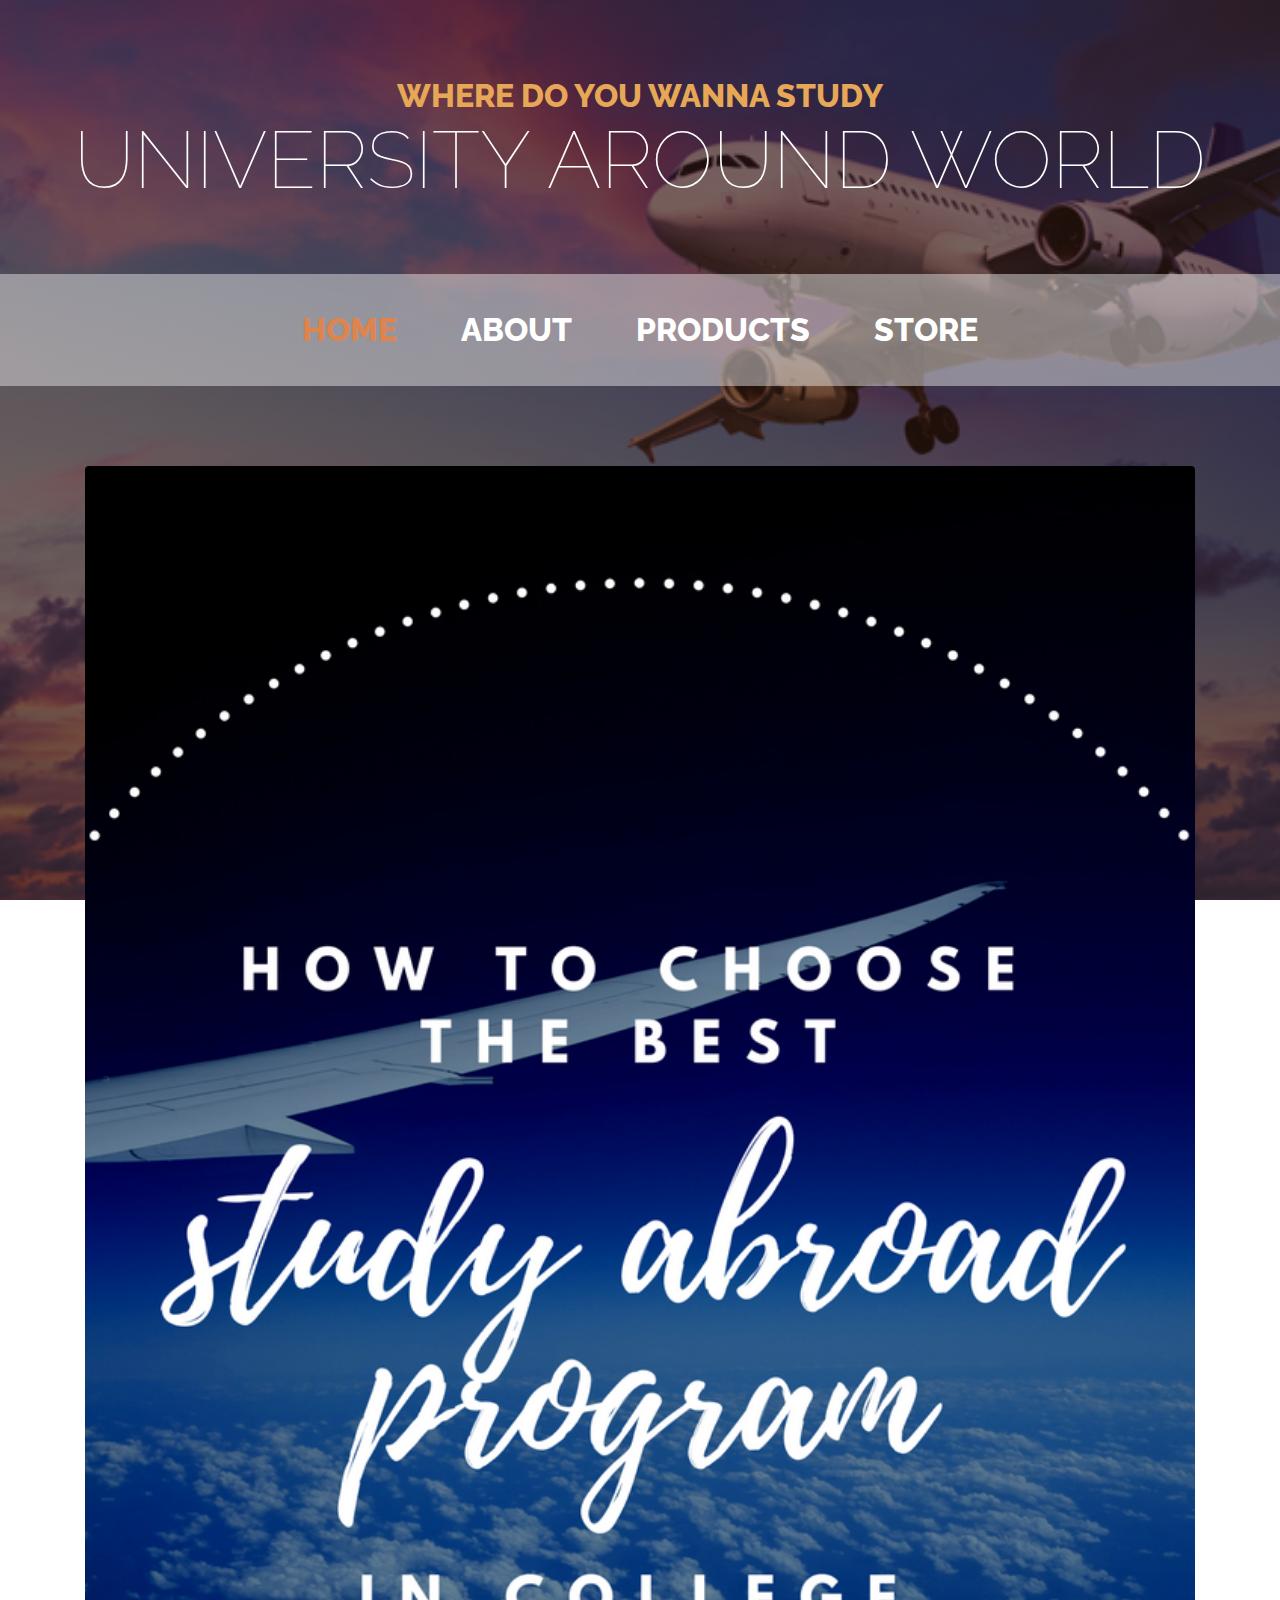
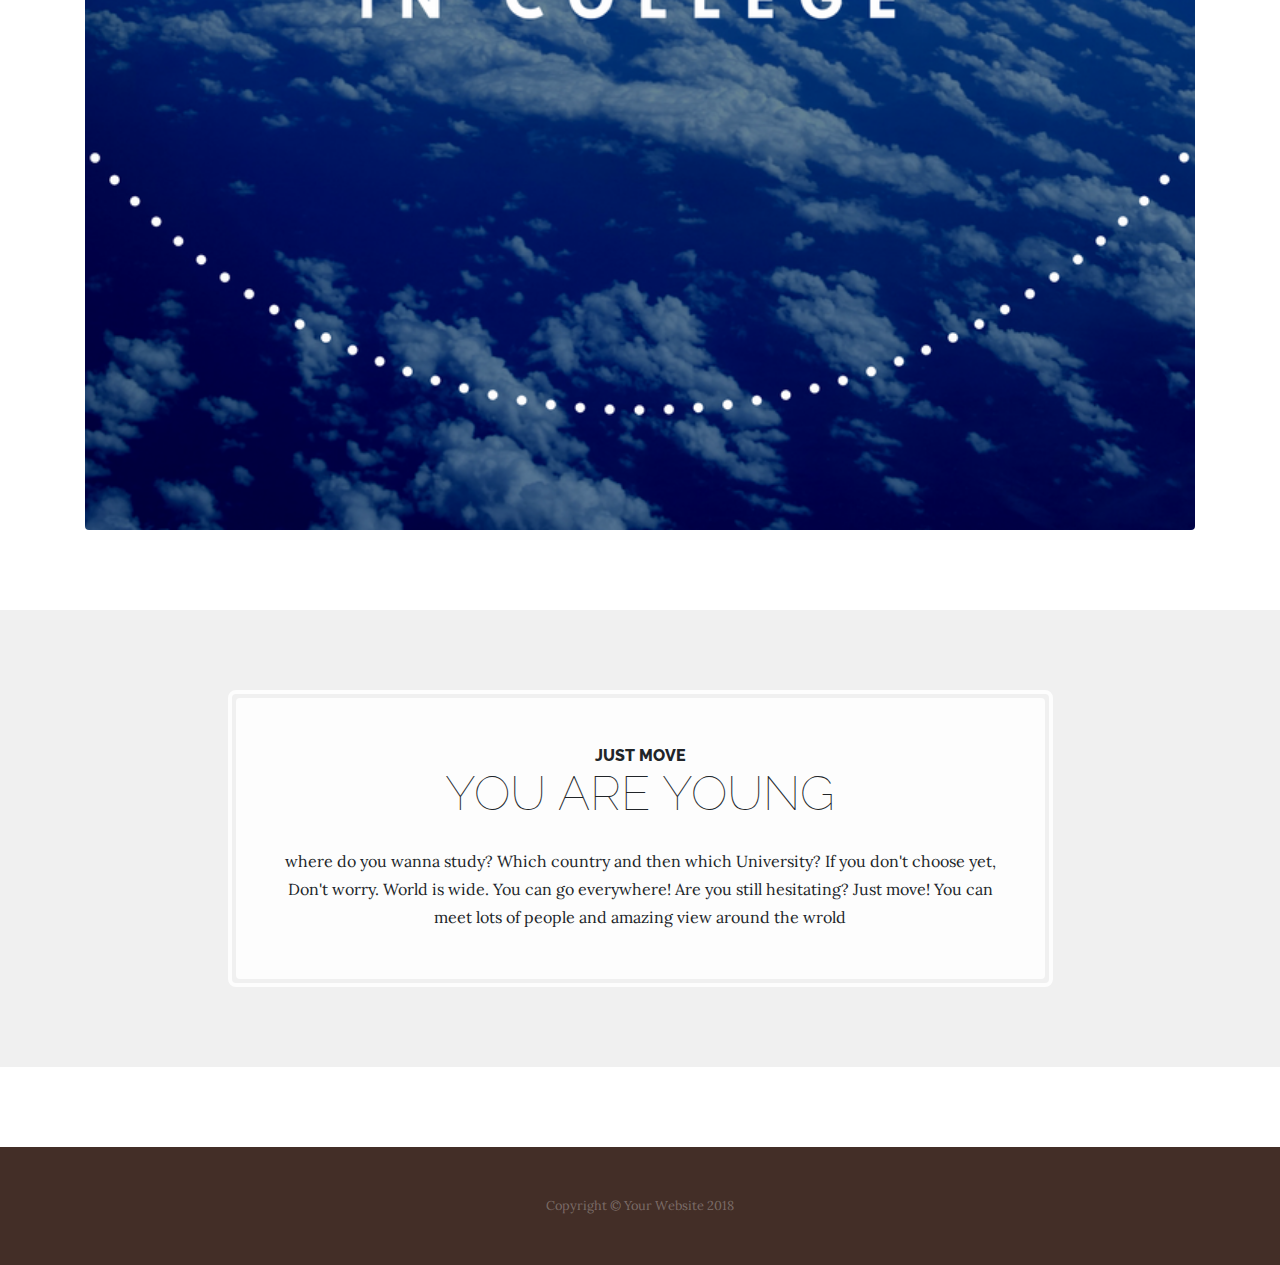
<file: index.html>
<!DOCTYPE html>
<html lang="en">

  <head>

    <meta charset="utf-8">
    <meta name="viewport" content="width=device-width, initial-scale=1, shrink-to-fit=no">
    <meta name="description" content="">
    <meta name="author" content="">

    <title>University For You</title>

    <!-- Bootstrap core CSS -->
    <link href="vendor/bootstrap/css/bootstrap.min.css" rel="stylesheet">

    <!-- Custom fonts for this template -->
    <link href="https://fonts.googleapis.com/css?family=Raleway:100,100i,200,200i,300,300i,400,400i,500,500i,600,600i,700,700i,800,800i,900,900i" rel="stylesheet">
    <link href="https://fonts.googleapis.com/css?family=Lora:400,400i,700,700i" rel="stylesheet">

    <!-- Custom styles for this template -->
    <link href="css/business-casual.min.css" rel="stylesheet">

  </head>

  <body>

    <h1 class="site-heading text-center text-white d-none d-lg-block">
      <span class="site-heading-upper text-primary mb-3">Where do you wanna study</span>
      <span class="site-heading-lower">University around world</span>
    </h1>

    <!-- Navigation -->
    <nav class="navbar navbar-expand-lg navbar-dark py-lg-4" id="mainNav">
      <div class="container">
        <a class="navbar-brand text-uppercase text-expanded font-weight-bold d-lg-none" href="#">Start Bootstrap</a>
        <button class="navbar-toggler" type="button" data-toggle="collapse" data-target="#navbarResponsive" aria-controls="navbarResponsive" aria-expanded="false" aria-label="Toggle navigation">
          <span class="navbar-toggler-icon"></span>
        </button>
        <div class="collapse navbar-collapse" id="navbarResponsive">
          <ul class="navbar-nav mx-auto">
            <li class="nav-item active px-lg-4">
              <a class="nav-link text-uppercase text-expanded" href="index.html">Home
                <span class="sr-only">(current)</span>
              </a>
            </li>
            <li class="nav-item px-lg-4">
              <a class="nav-link text-uppercase text-expanded" href="about.html">About</a>
            </li>
            <li class="nav-item px-lg-4">
              <a class="nav-link text-uppercase text-expanded" href="products.html">Products</a>
            </li>
            <li class="nav-item px-lg-4">
              <a class="nav-link text-uppercase text-expanded" href="store.html">Store</a>
            </li>
          </ul>
        </div>
      </div>
    </nav>

    <section class="page-section clearfix">
      <div class="container">
        <div class="intro">
          <img class="intro-img img-fluid mb-3 mb-lg-0 rounded" src="img/intro.jpg" alt="">
         
        </div>
      </div>
    </section>

    <section class="page-section cta">
      <div class="container">
        <div class="row">
          <div class="col-xl-9 mx-auto">
            <div class="cta-inner text-center rounded">
              <h2 class="section-heading mb-4">
                <span class="section-heading-upper">JUST MOVE</span>
                <span class="section-heading-lower">You are young</span>
              </h2>
              <p class="mb-0">where do you wanna study? Which country and then which University? 
                If you don't choose yet, Don't worry. World is wide. You can go everywhere! 
                Are you still hesitating? Just move! You can meet lots of people and amazing view around the wrold </p>
            </div>
          </div>
        </div>
      </div>
    </section>

    <footer class="footer text-faded text-center py-5">
      <div class="container">
        <p class="m-0 small">Copyright &copy; Your Website 2018</p>
      </div>
    </footer>

    <!-- Bootstrap core JavaScript -->
    <script src="vendor/jquery/jquery.min.js"></script>
    <script src="vendor/bootstrap/js/bootstrap.bundle.min.js"></script>

  </body>

</html>
</file>
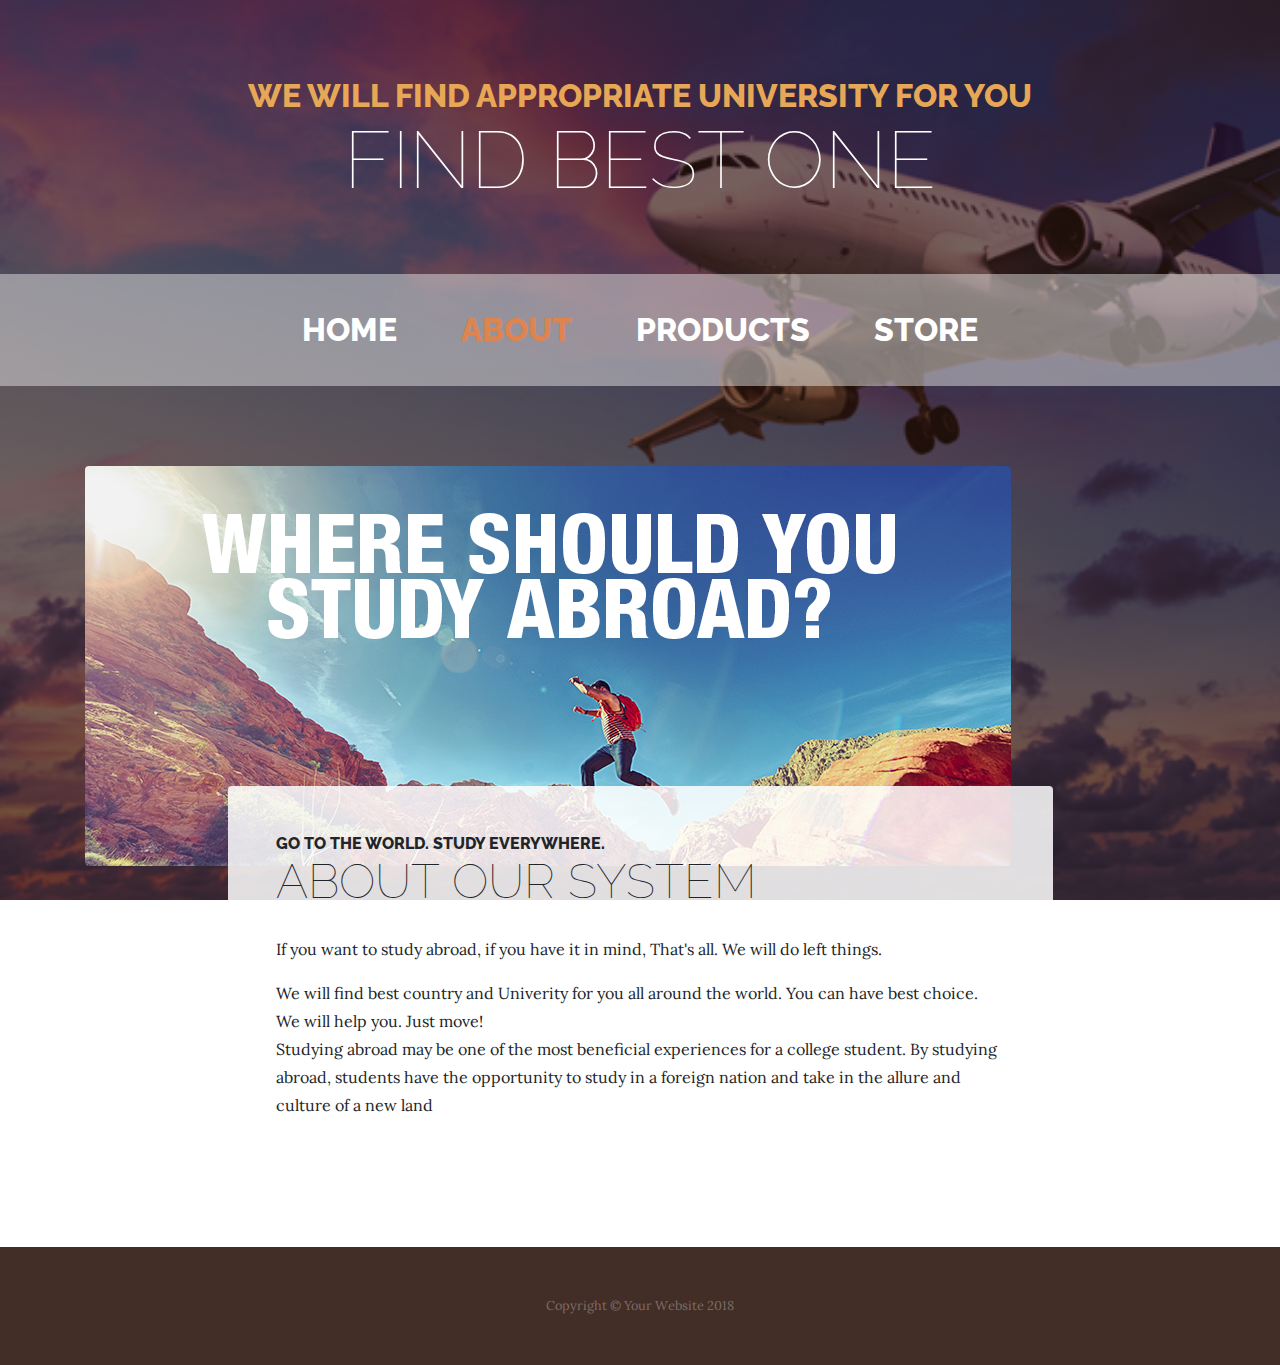
<file: about.html>
<!DOCTYPE html>
<html lang="en">

  <head>

    <meta charset="utf-8">
    <meta name="viewport" content="width=device-width, initial-scale=1, shrink-to-fit=no">
    <meta name="description" content="">
    <meta name="author" content="">

    <title>Business Casual - Start Bootstrap Theme</title>

    <!-- Bootstrap core CSS -->
    <link href="vendor/bootstrap/css/bootstrap.min.css" rel="stylesheet">

    <!-- Custom fonts for this template -->
    <link href="https://fonts.googleapis.com/css?family=Raleway:100,100i,200,200i,300,300i,400,400i,500,500i,600,600i,700,700i,800,800i,900,900i" rel="stylesheet">
    <link href="https://fonts.googleapis.com/css?family=Lora:400,400i,700,700i" rel="stylesheet">

    <!-- Custom styles for this template -->
    <link href="css/business-casual.min.css" rel="stylesheet">

  </head>

  <body>

    <h1 class="site-heading text-center text-white d-none d-lg-block">
      <span class="site-heading-upper text-primary mb-3">we will find appropriate University for you</span>
      <span class="site-heading-lower">Find Best one</span>
    </h1>

    <!-- Navigation -->
    <nav class="navbar navbar-expand-lg navbar-dark py-lg-4" id="mainNav">
      <div class="container">
        <a class="navbar-brand text-uppercase text-expanded font-weight-bold d-lg-none" href="#">Start Bootstrap</a>
        <button class="navbar-toggler" type="button" data-toggle="collapse" data-target="#navbarResponsive" aria-controls="navbarResponsive" aria-expanded="false" aria-label="Toggle navigation">
          <span class="navbar-toggler-icon"></span>
        </button>
        <div class="collapse navbar-collapse" id="navbarResponsive">
          <ul class="navbar-nav mx-auto">
            <li class="nav-item px-lg-4">
              <a class="nav-link text-uppercase text-expanded" href="index.html">Home
                <span class="sr-only">(current)</span>
              </a>
            </li>
            <li class="nav-item active px-lg-4">
              <a class="nav-link text-uppercase text-expanded" href="about.html">About</a>
            </li>
            <li class="nav-item px-lg-4">
              <a class="nav-link text-uppercase text-expanded" href="products.html">Products</a>
            </li>
            <li class="nav-item px-lg-4">
              <a class="nav-link text-uppercase text-expanded" href="store.html">Store</a>
            </li>
          </ul>
        </div>
      </div>
    </nav>

    <section class="page-section about-heading">
      <div class="container">
        <img class="img-fluid rounded about-heading-img mb-3 mb-lg-0" src="img/about.jpg" alt="">
        <div class="about-heading-content">
          <div class="row">
            <div class="col-xl-9 col-lg-10 mx-auto">
              <div class="bg-faded rounded p-5">
                <h2 class="section-heading mb-4">
                  <span class="section-heading-upper">Go to the world. Study everywhere.</span>
                  <span class="section-heading-lower">About Our System</span>
                </h2>
                <p>If you want to study abroad, if you have it in mind, That's all. We will do left things. </p>
                <p class="mb-0">We will find best country and Univerity for you all around the world. You can have best choice. We will help you. Just move!</p>
                <p class="mb-0">Studying abroad may be one of the most beneficial experiences for a college student. By studying abroad, students have the opportunity to study in a foreign nation and take in the allure and culture of a new land</p>
              </div>
            </div>
          </div>
        </div>
      </div>
    </section>

    <footer class="footer text-faded text-center py-5">
      <div class="container">
        <p class="m-0 small">Copyright &copy; Your Website 2018</p>
      </div>
    </footer>

    <!-- Bootstrap core JavaScript -->
    <script src="vendor/jquery/jquery.min.js"></script>
    <script src="vendor/bootstrap/js/bootstrap.bundle.min.js"></script>

  </body>

</html>
</file>
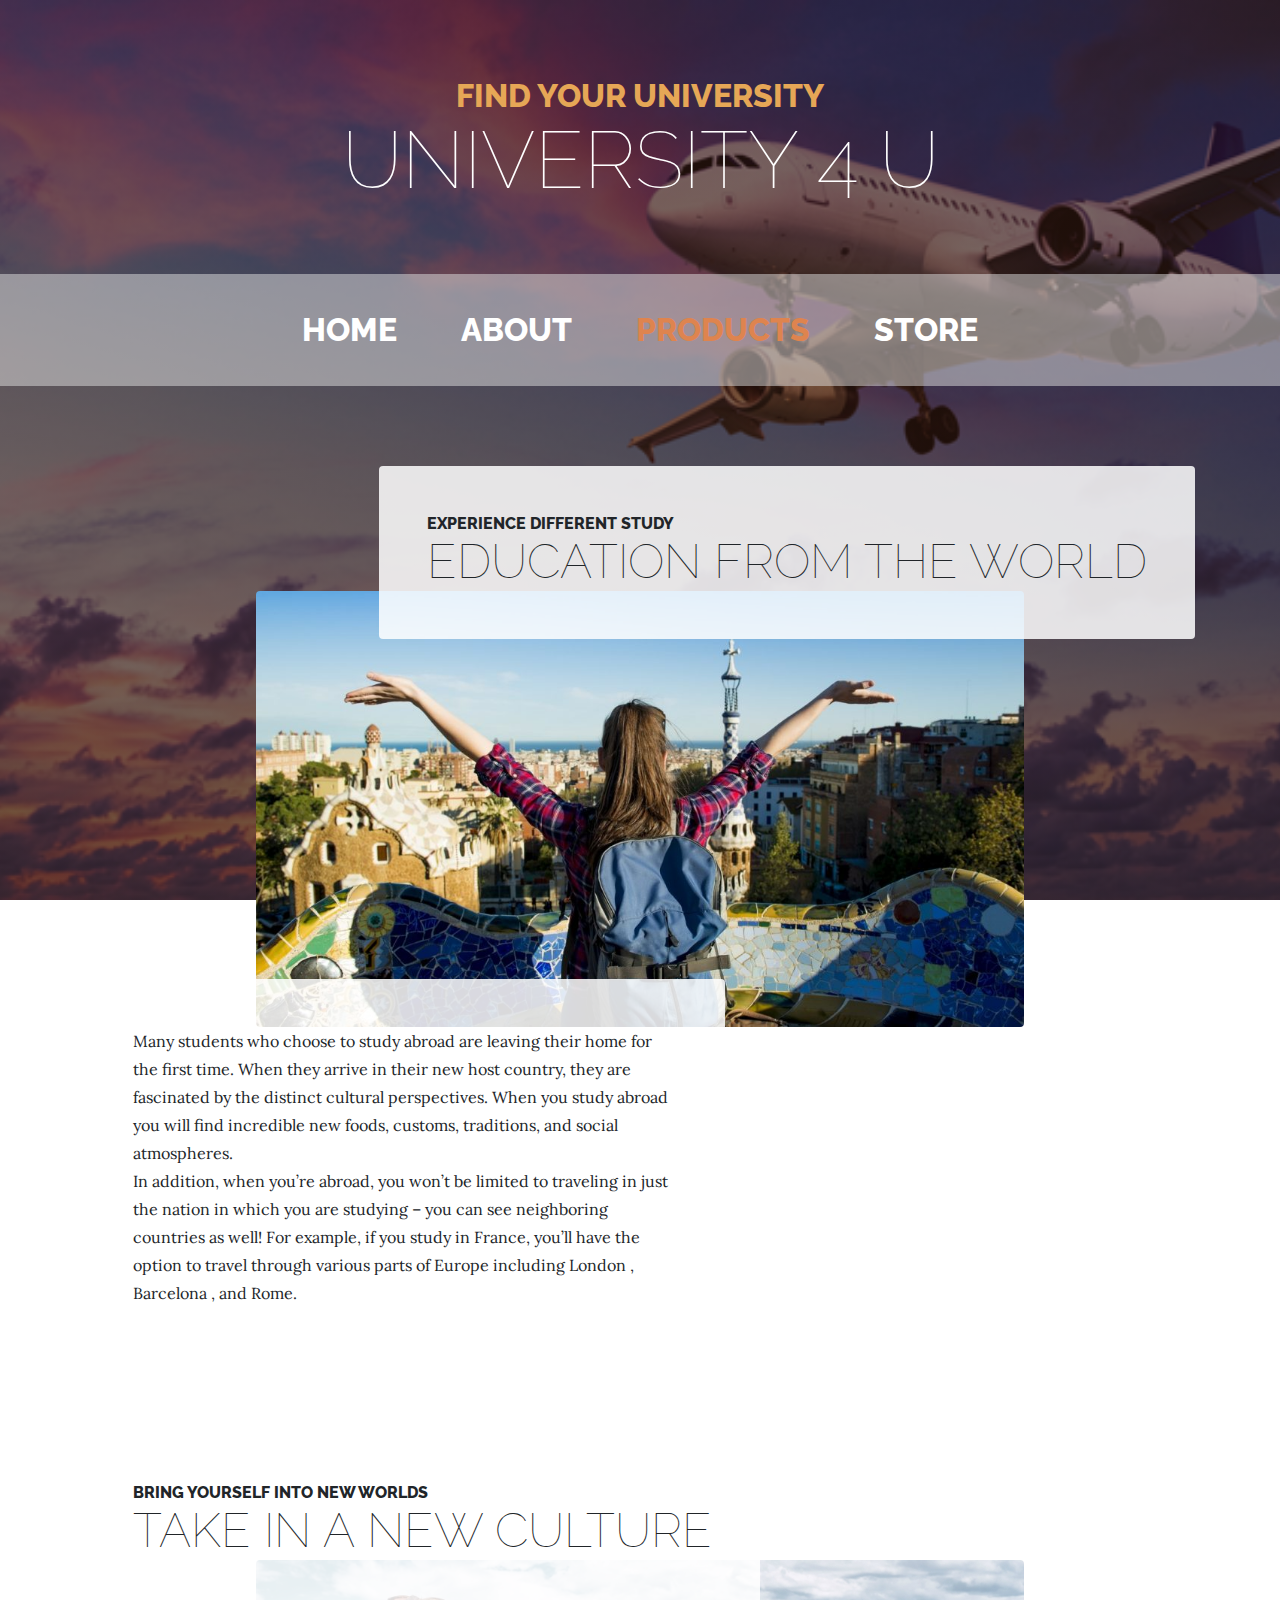
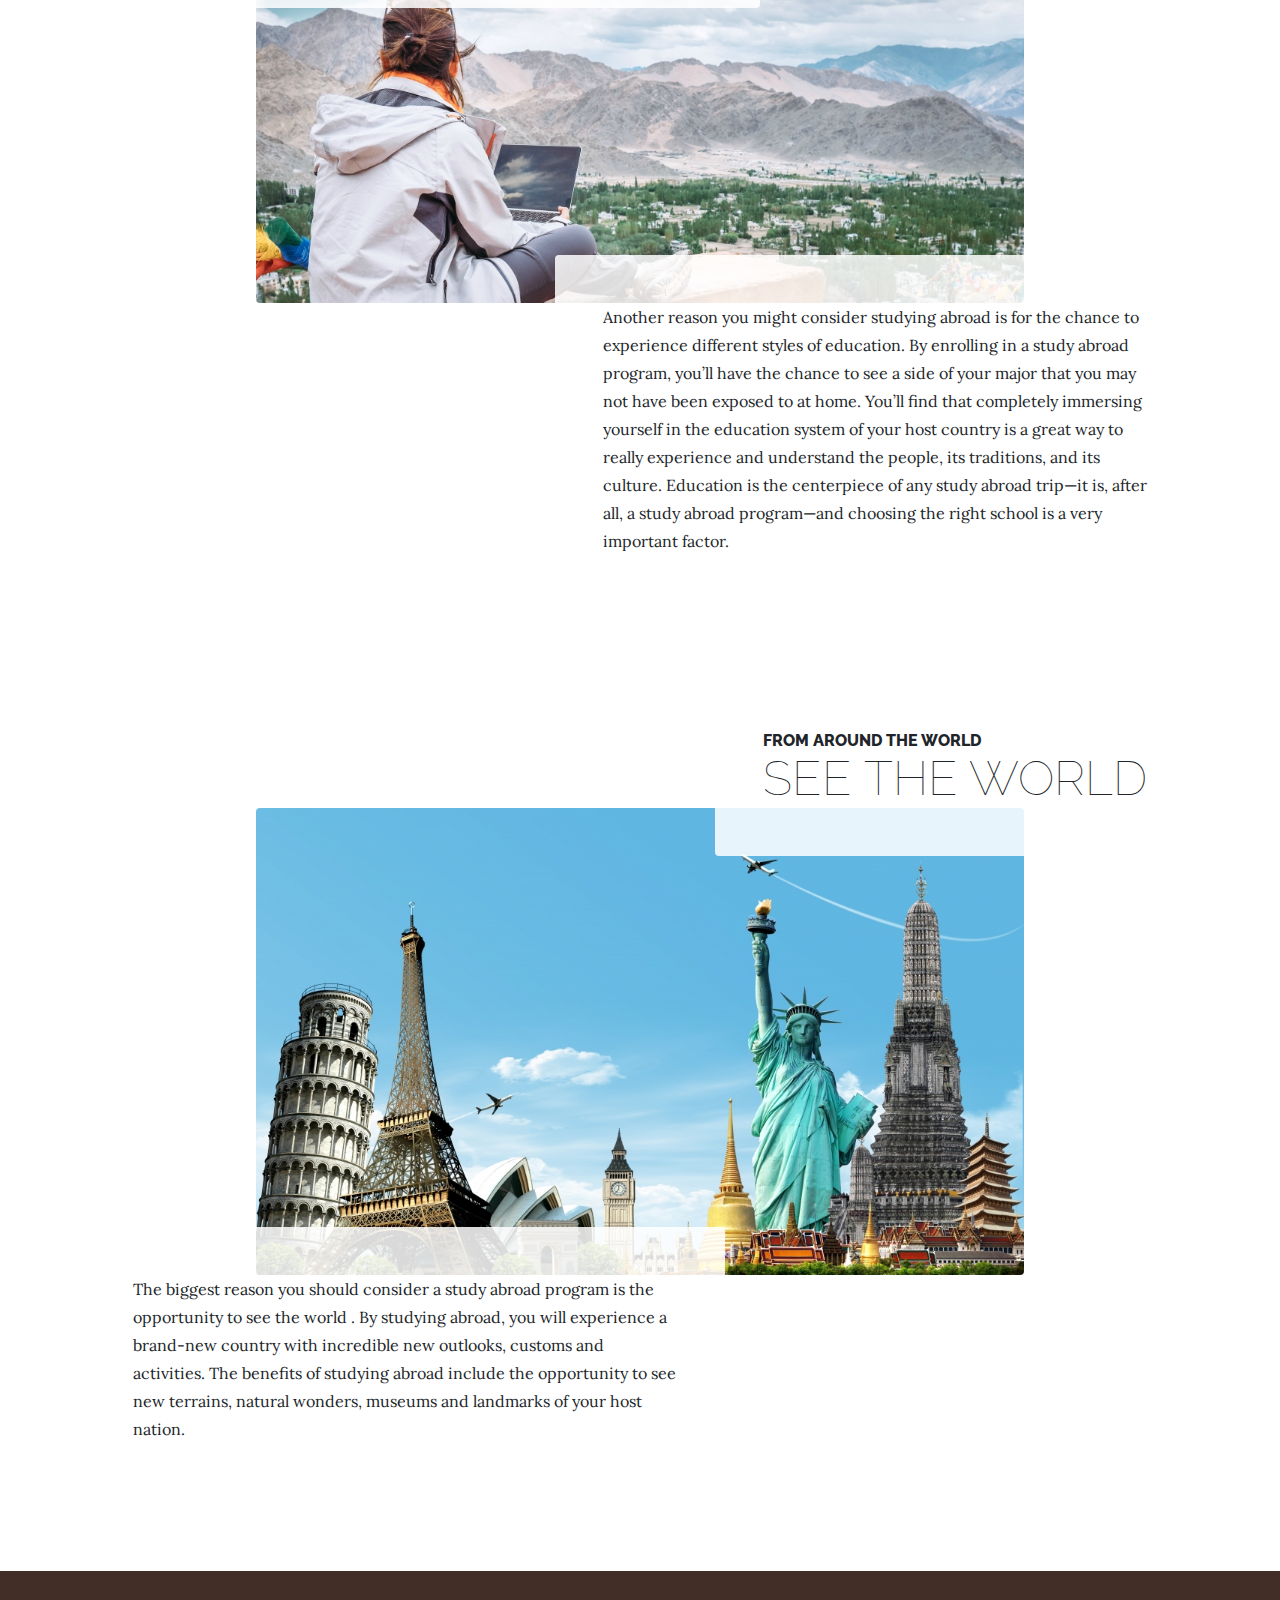
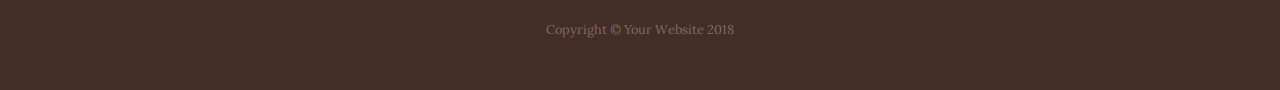
<file: products.html>
<!DOCTYPE html>
<html lang="en">

  <head>

    <meta charset="utf-8">
    <meta name="viewport" content="width=device-width, initial-scale=1, shrink-to-fit=no">
    <meta name="description" content="">
    <meta name="author" content="">

    <title>University 4 U - Start find University</title>

    <!-- Bootstrap core CSS -->
    <link href="vendor/bootstrap/css/bootstrap.min.css" rel="stylesheet">

    <!-- Custom fonts for this template -->
    <link href="https://fonts.googleapis.com/css?family=Raleway:100,100i,200,200i,300,300i,400,400i,500,500i,600,600i,700,700i,800,800i,900,900i" rel="stylesheet">
    <link href="https://fonts.googleapis.com/css?family=Lora:400,400i,700,700i" rel="stylesheet">

    <!-- Custom styles for this template -->
    <link href="css/business-casual.min.css" rel="stylesheet">

  </head>

  <body>

    <h1 class="site-heading text-center text-white d-none d-lg-block">
      <span class="site-heading-upper text-primary mb-3">Find your University</span>
      <span class="site-heading-lower">University 4 U</span>
    </h1>

    <!-- Navigation -->
    <nav class="navbar navbar-expand-lg navbar-dark py-lg-4" id="mainNav">
      <div class="container">
        <a class="navbar-brand text-uppercase text-expanded font-weight-bold d-lg-none" href="#">Start Bootstrap</a>
        <button class="navbar-toggler" type="button" data-toggle="collapse" data-target="#navbarResponsive" aria-controls="navbarResponsive" aria-expanded="false" aria-label="Toggle navigation">
          <span class="navbar-toggler-icon"></span>
        </button>
        <div class="collapse navbar-collapse" id="navbarResponsive">
          <ul class="navbar-nav mx-auto">
            <li class="nav-item px-lg-4">
              <a class="nav-link text-uppercase text-expanded" href="index.html">Home
                <span class="sr-only">(current)</span>
              </a>
            </li>
            <li class="nav-item px-lg-4">
              <a class="nav-link text-uppercase text-expanded" href="about.html">About</a>
            </li>
            <li class="nav-item active px-lg-4">
              <a class="nav-link text-uppercase text-expanded" href="products.html">Products</a>
            </li>
            <li class="nav-item px-lg-4">
              <a class="nav-link text-uppercase text-expanded" href="store.html">Store</a>
            </li>
          </ul>
        </div>
      </div>
    </nav>

    <section class="page-section">
      <div class="container">
        <div class="product-item">
          <div class="product-item-title d-flex">
            <div class="bg-faded p-5 d-flex ml-auto rounded">
              <h2 class="section-heading mb-0">
                <span class="section-heading-upper">Experience different study</span>
                <span class="section-heading-lower">Education from the world</span>
              </h2>
            </div>
          </div>
          <img class="product-item-img mx-auto d-flex rounded img-fluid mb-3 mb-lg-0" src="img/products-01.jpg" alt="">
          <div class="product-item-description d-flex mr-auto">
            <div class="bg-faded p-5 rounded">
              <p class="mb-0">Many students who choose to study abroad are leaving their home for the first time. When they arrive in their new host country, they are fascinated by the distinct cultural perspectives. When you study abroad you will find incredible new foods, customs, traditions, and social atmospheres.</p>
              <p class="mb-0">In addition, when you’re abroad, you won’t be limited to traveling in just the nation in which you are studying – you can see neighboring countries as well! For example, if you study in France, you’ll have the option to travel through various parts of Europe including London , Barcelona , and Rome.</p>       
            </div>
          </div>
        </div>
      </div>
    </section>

    <section class="page-section">
      <div class="container">
        <div class="product-item">
          <div class="product-item-title d-flex">
            <div class="bg-faded p-5 d-flex mr-auto rounded">
              <h2 class="section-heading mb-0">
                <span class="section-heading-upper">Bring yourself into new worlds</span>
                <span class="section-heading-lower">Take in a new culture</span>
              </h2>
            </div>
          </div>
          <img class="product-item-img mx-auto d-flex rounded img-fluid mb-3 mb-lg-0" src="img/products-02.jpg" alt="">
          <div class="product-item-description d-flex ml-auto">
            <div class="bg-faded p-5 rounded">
              <p class="mb-0">Another reason you might consider studying abroad is for the chance to experience different styles of education. By enrolling in a study abroad program, you’ll have the chance to see a side of your major that you may not have been exposed to at home.

You’ll find that completely immersing yourself in the education system of your host country is a great way to really experience and understand the people, its traditions, and its culture. Education is the centerpiece of any study abroad trip—it is, after all, a study abroad program—and choosing the right school is a very important factor.</p>
            </div>
          </div>
        </div>
      </div>
    </section>

    <section class="page-section">
      <div class="container">
        <div class="product-item">
          <div class="product-item-title d-flex">
            <div class="bg-faded p-5 d-flex ml-auto rounded">
              <h2 class="section-heading mb-0">
                <span class="section-heading-upper">From Around the World</span>
                <span class="section-heading-lower">See the world</span>
              </h2>
            </div>
          </div>
          <img class="product-item-img mx-auto d-flex rounded img-fluid mb-3 mb-lg-0" src="img/products-03.jpg" alt="">
          <div class="product-item-description d-flex mr-auto">
            <div class="bg-faded p-5 rounded">
              <p class="mb-0">The biggest reason you should consider a study abroad program is the opportunity to see the world . By studying abroad, you will experience a brand-new country with incredible new outlooks, customs and activities. The benefits of studying abroad include the opportunity to see new terrains, natural wonders, museums and landmarks of your host nation. </p>
            </div>
          </div>
        </div>
      </div>
    </section>

    <footer class="footer text-faded text-center py-5">
      <div class="container">
        <p class="m-0 small">Copyright &copy; Your Website 2018</p>
      </div>
    </footer>

    <!-- Bootstrap core JavaScript -->
    <script src="vendor/jquery/jquery.min.js"></script>
    <script src="vendor/bootstrap/js/bootstrap.bundle.min.js"></script>

  </body>

</html>
</file>
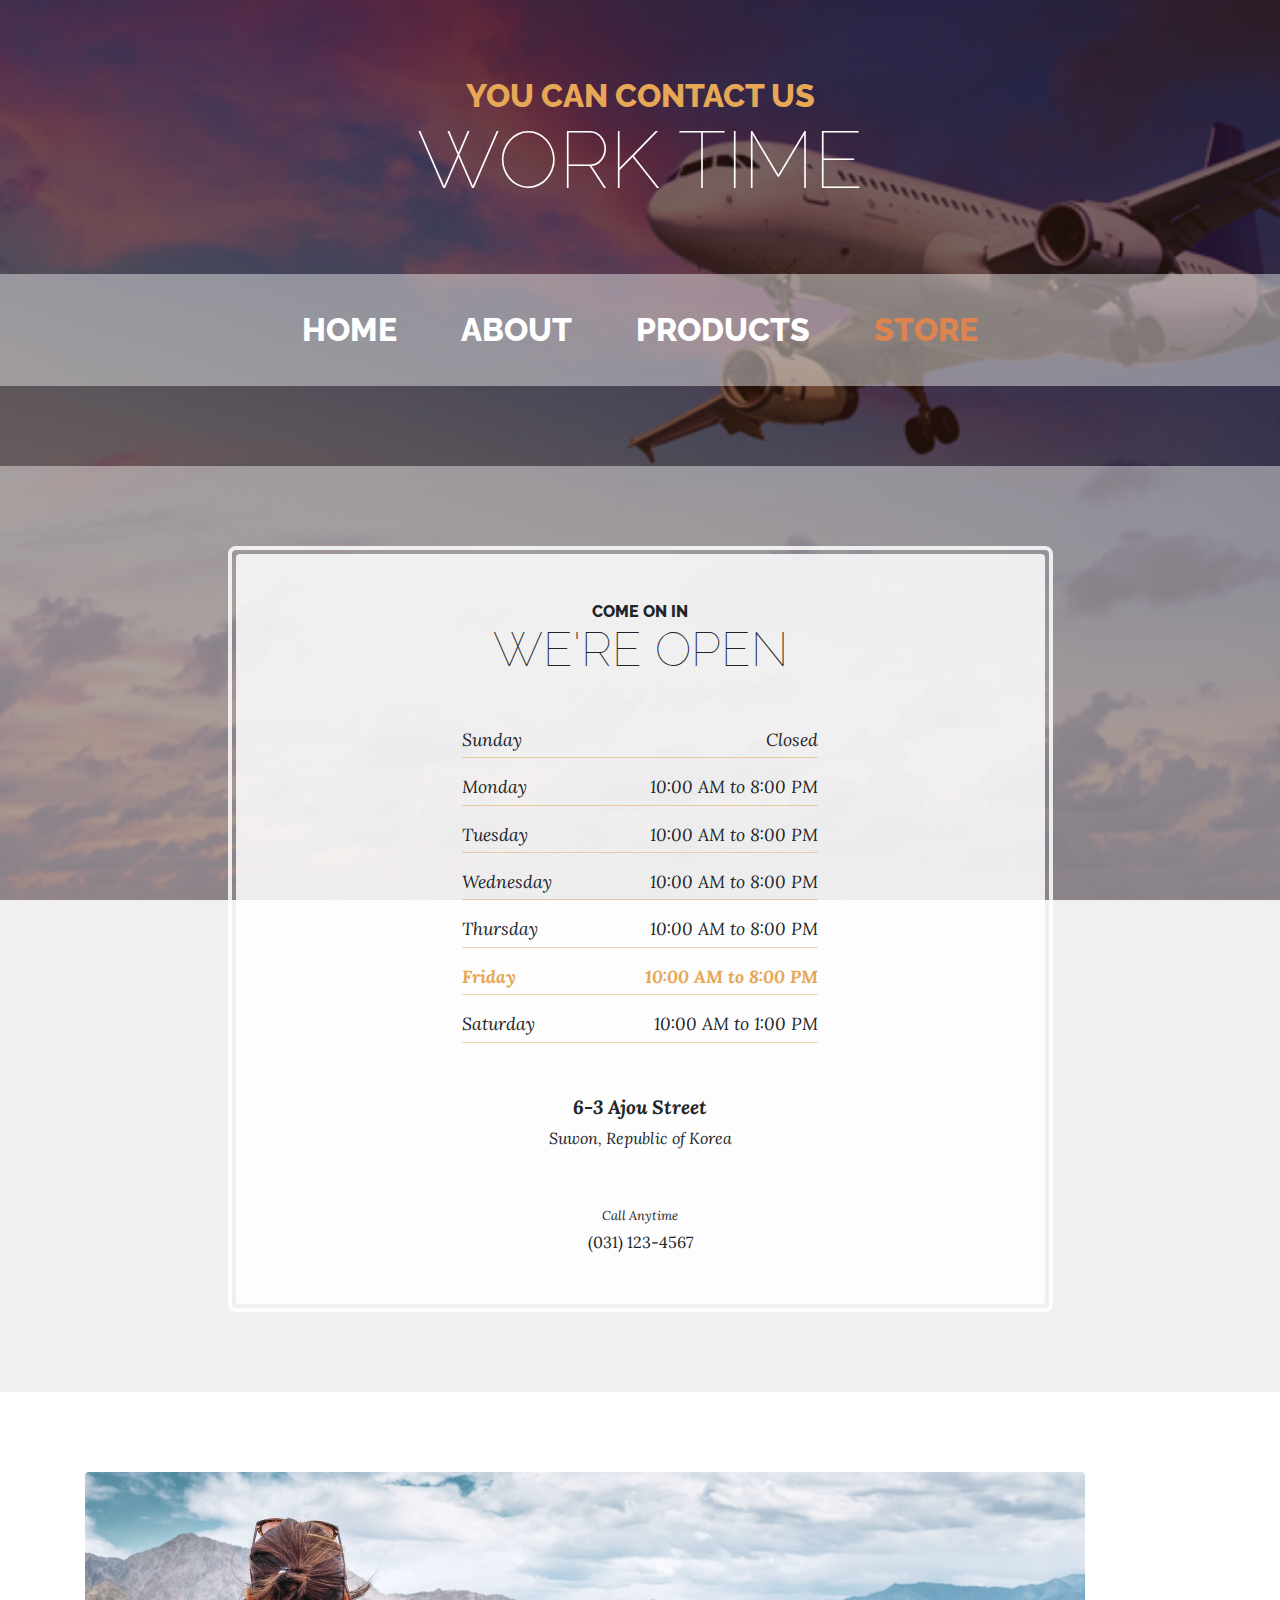
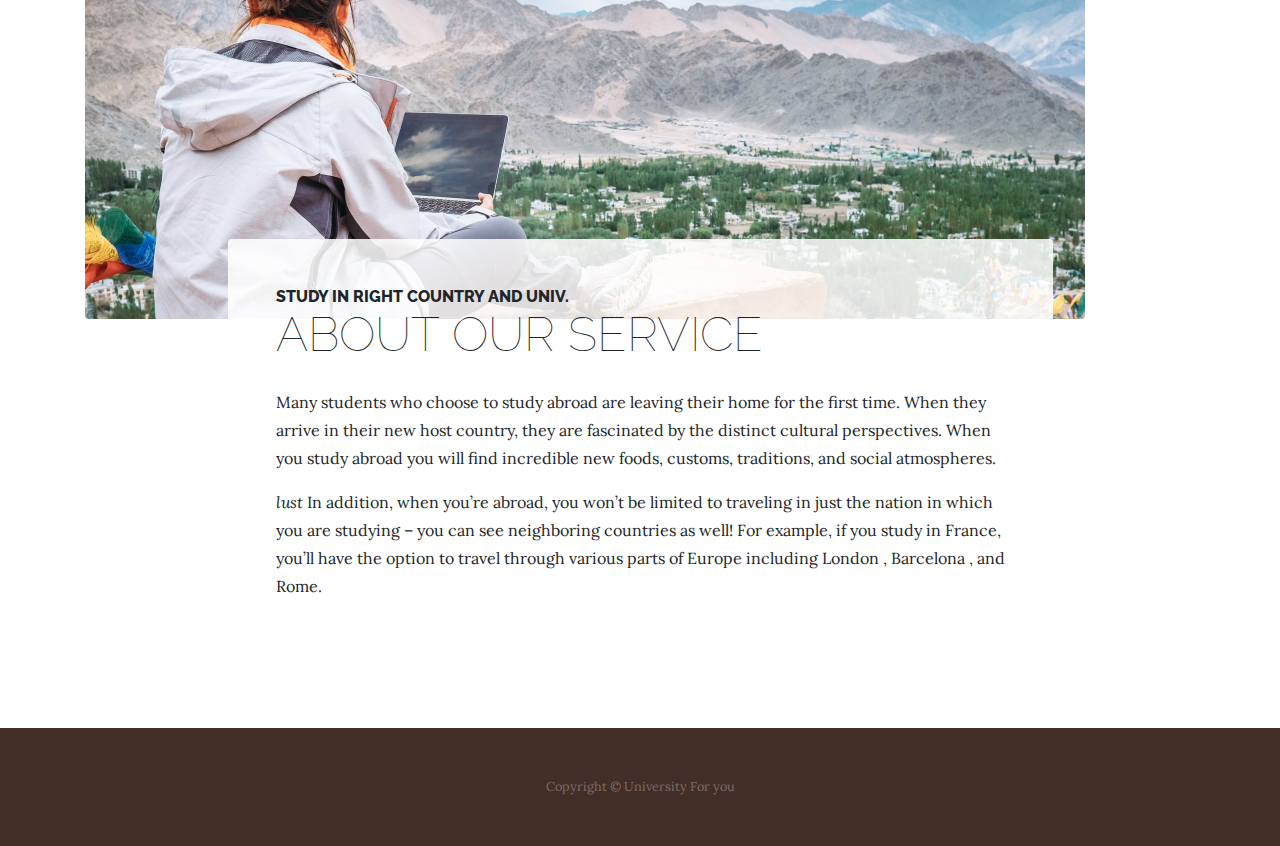
<file: store.html>
<!DOCTYPE html>
<html lang="en">

  <head>

    <meta charset="utf-8">
    <meta name="viewport" content="width=device-width, initial-scale=1, shrink-to-fit=no">
    <meta name="description" content="">
    <meta name="author" content="">

    <title> University For you - FAQ</title>

    <!-- Bootstrap core CSS -->
    <link href="vendor/bootstrap/css/bootstrap.min.css" rel="stylesheet">

    <!-- Custom fonts for this template -->
    <link href="https://fonts.googleapis.com/css?family=Raleway:100,100i,200,200i,300,300i,400,400i,500,500i,600,600i,700,700i,800,800i,900,900i" rel="stylesheet">
    <link href="https://fonts.googleapis.com/css?family=Lora:400,400i,700,700i" rel="stylesheet">

    <!-- Custom styles for this template -->
    <link href="css/business-casual.min.css" rel="stylesheet">

  </head>

  <body>

    <h1 class="site-heading text-center text-white d-none d-lg-block">
      <span class="site-heading-upper text-primary mb-3">You can contact us</span>
      <span class="site-heading-lower">work time</span>
    </h1>

    <!-- Navigation -->
    <nav class="navbar navbar-expand-lg navbar-dark py-lg-4" id="mainNav">
      <div class="container">
        <a class="navbar-brand text-uppercase text-expanded font-weight-bold d-lg-none" href="#">Start Bootstrap</a>
        <button class="navbar-toggler" type="button" data-toggle="collapse" data-target="#navbarResponsive" aria-controls="navbarResponsive" aria-expanded="false" aria-label="Toggle navigation">
          <span class="navbar-toggler-icon"></span>
        </button>
        <div class="collapse navbar-collapse" id="navbarResponsive">
          <ul class="navbar-nav mx-auto">
            <li class="nav-item px-lg-4">
              <a class="nav-link text-uppercase text-expanded" href="index.html">Home
                <span class="sr-only">(current)</span>
              </a>
            </li>
            <li class="nav-item px-lg-4">
              <a class="nav-link text-uppercase text-expanded" href="about.html">About</a>
            </li>
            <li class="nav-item px-lg-4">
              <a class="nav-link text-uppercase text-expanded" href="products.html">Products</a>
            </li>
            <li class="nav-item active px-lg-4">
              <a class="nav-link text-uppercase text-expanded" href="store.html">Store</a>
            </li>
          </ul>
        </div>
      </div>
    </nav>

    <section class="page-section cta">
      <div class="container">
        <div class="row">
          <div class="col-xl-9 mx-auto">
            <div class="cta-inner text-center rounded">
              <h2 class="section-heading mb-5">
                <span class="section-heading-upper">Come On In</span>
                <span class="section-heading-lower">We're Open</span>
              </h2>
              <ul class="list-unstyled list-hours mb-5 text-left mx-auto">
                <li class="list-unstyled-item list-hours-item d-flex">
                  Sunday
                  <span class="ml-auto">Closed</span>
                </li>
                <li class="list-unstyled-item list-hours-item d-flex">
                  Monday
                  <span class="ml-auto">10:00 AM to 8:00 PM</span>
                </li>
                <li class="list-unstyled-item list-hours-item d-flex">
                  Tuesday
                  <span class="ml-auto">10:00 AM to 8:00 PM</span>
                </li>
                <li class="list-unstyled-item list-hours-item d-flex">
                  Wednesday
                  <span class="ml-auto">10:00 AM to 8:00 PM</span>
                </li>
                <li class="list-unstyled-item list-hours-item d-flex">
                  Thursday
                  <span class="ml-auto">10:00 AM to 8:00 PM</span>
                </li>
                <li class="list-unstyled-item list-hours-item d-flex">
                  Friday
                  <span class="ml-auto">10:00 AM to 8:00 PM</span>
                </li>
                <li class="list-unstyled-item list-hours-item d-flex">
                  Saturday
                  <span class="ml-auto">10:00 AM to 1:00 PM</span>
                </li>
              </ul>
              <p class="address mb-5">
                <em>
                  <strong>6-3 Ajou Street</strong>
                  <br>
                  Suwon, Republic of Korea
                </em>
              </p>
              <p class="mb-0">
                <small>
                  <em>Call Anytime</em>
                </small>
                <br>
                (031) 123-4567
              </p>
            </div>
          </div>
        </div>
      </div>
    </section>

    <section class="page-section about-heading">
      <div class="container">
        <img class="img-fluid rounded about-heading-img mb-3 mb-lg-0" src="img/products-02.jpg" alt="">
        <div class="about-heading-content">
          <div class="row">
            <div class="col-xl-9 col-lg-10 mx-auto">
              <div class="bg-faded rounded p-5">
                <h2 class="section-heading mb-4">
                  <span class="section-heading-upper">Study in right country and Univ.</span>
                  <span class="section-heading-lower">About Our service</span>
                </h2>
                <p>Many students who choose to study abroad are leaving their home for the first time. When they arrive in their new host country, they are fascinated by the distinct cultural perspectives. When you study abroad you will find incredible new foods, customs, traditions, and social atmospheres.</p>
                <p class="mb-0">
                  <em>lust</em>
                  In addition, when you’re abroad, you won’t be limited to traveling in just the nation in which you are studying – you can see neighboring countries as well! For example, if you study in France, you’ll have the option to travel through various parts of Europe including London , Barcelona , and Rome.</p>
              </div>
            </div>
          </div>
        </div>
      </div>
    </section>

    <footer class="footer text-faded text-center py-5">
      <div class="container">
        <p class="m-0 small">Copyright &copy; University For you</p>
      </div>
    </footer>

    <!-- Bootstrap core JavaScript -->
    <script src="vendor/jquery/jquery.min.js"></script>
    <script src="vendor/bootstrap/js/bootstrap.bundle.min.js"></script>

  </body>

  <!-- Script to highlight the active date in the hours list -->
  <script>
    $('.list-hours li').eq(new Date().getDay()).addClass('today');
  </script>

</html>
</file>
<file: css/business-casual.min.css>
body{font-family:Lora;background:linear-gradient(rgba(47,23,15,.65),rgba(47,23,15,.65)),url(../img/bg.jpg);background-attachment:fixed;background-position:center;background-size:cover}h1,h2,h3,h4,h5,h6{font-family:Raleway}p{line-height:1.75}.text-faded{color:rgba(255,255,255,.3)}.site-heading{ margin-top:5rem;margin-bottom:5rem;text-transform:uppercase;line-height:1;font-family:Raleway}.site-heading .site-heading-upper{display:block;font-size:2rem;font-weight:800}.site-heading .site-heading-lower{font-size:5rem;font-weight:100;line-height:4rem}.page-section{margin-top:5rem;margin-bottom:5rem}.section-heading{text-transform:uppercase}.section-heading .section-heading-upper{display:block;font-size:1rem;font-weight:800}.section-heading .section-heading-lower{display:block;font-size:3rem;font-weight:100}.bg-faded{background-color:rgba(255,255,255,.85)}#mainNav{background-color: rgba(225, 225, 225, .5); font-family:Raleway; font-weight: bold}#mainNav .navbar-brand{color: #747474;}#mainNav .navbar-nav .nav-item .nav-link{color:white;font-weight:800}#mainNav .navbar-nav .nav-item.active .nav-link{color:#DE844F;}@media (min-width:992px){#mainNav .navbar-nav .nav-item .nav-link{font-size:2.0rem;}#mainNav .navbar-nav .nav-item .nav-link:hover{color: lightgray; font-weight :  bold;}#mainNav .navbar-nav .nav-item.active .nav-link:hover{color:lightgray;}.btn-xl{font-weight:700;font-size:.8rem;padding-top:1.5rem;padding-bottom:1.5rem;padding-left:2rem;padding-right:2rem}.intro{position:relative}@media (min-width:992px){.intro .intro-img{width:100%; display: flex; justify-content:center;}.intro .intro-text{left:0;width:60%;margin-top:3rem;position:absolute}.intro .intro-text .intro-button{width:100%;left:0;position:absolute;bottom:-2rem}}@media (min-width:1200px){.intro .intro-text{width:45%}}.cta{padding-top:5rem;padding-bottom:5rem;background-color: rgba(225, 225, 225, .5);}.cta .cta-inner{position:relative;padding:3rem;margin:.5rem;background-color:rgba(255,255,255,.85)}.cta .cta-inner:before{border-radius:.5rem;content:'';position:absolute;top:-.5rem;bottom:-.5rem;left:-.5rem;right:-.5rem;border:.25rem solid rgba(255,255,255,.85)}@media (min-width:992px){.about-heading .about-heading-img{position:relative;z-index:0}.about-heading .about-heading-content{margin-top:-5rem;position:relative;z-index:1}}@media (min-width:992px){.product-item .product-item-title{position:relative;z-index:1;margin-bottom:-3rem}.product-item .product-item-img{position:relative;z-index:0;max-width:60vw}.product-item .product-item-description{position:relative;z-index:1;margin-top:-3rem;max-width:50vw}}.list-hours{font-size:.9rem}.list-hours .list-hours-item{border-bottom:1px solid rgba(230,167,86,.5);padding-bottom:.25rem;margin-bottom:1rem;font-style:italic}.list-hours .list-hours-item.today{font-weight:700;color:#e6a756}@media (min-width:992px){.list-hours{width:50%;font-size:1.1rem}}.address strong{font-size:1.2rem}.footer{background-color:rgba(47,23,15,.9)}.text-primary{color:#e6a756!important}.bg-primary{background-color:#e6a756!important}.btn{box-shadow:0 3px 3px 0 rgba(33,37,41,.1)}.btn-primary{background-color:#e6a756;border-color:#e6a756}.btn-primary:active,.btn-primary:focus,.btn-primary:hover{background-color:#df902a;border-color:#df902a}.font-weight-light{font-weight:200t;}
</file>
